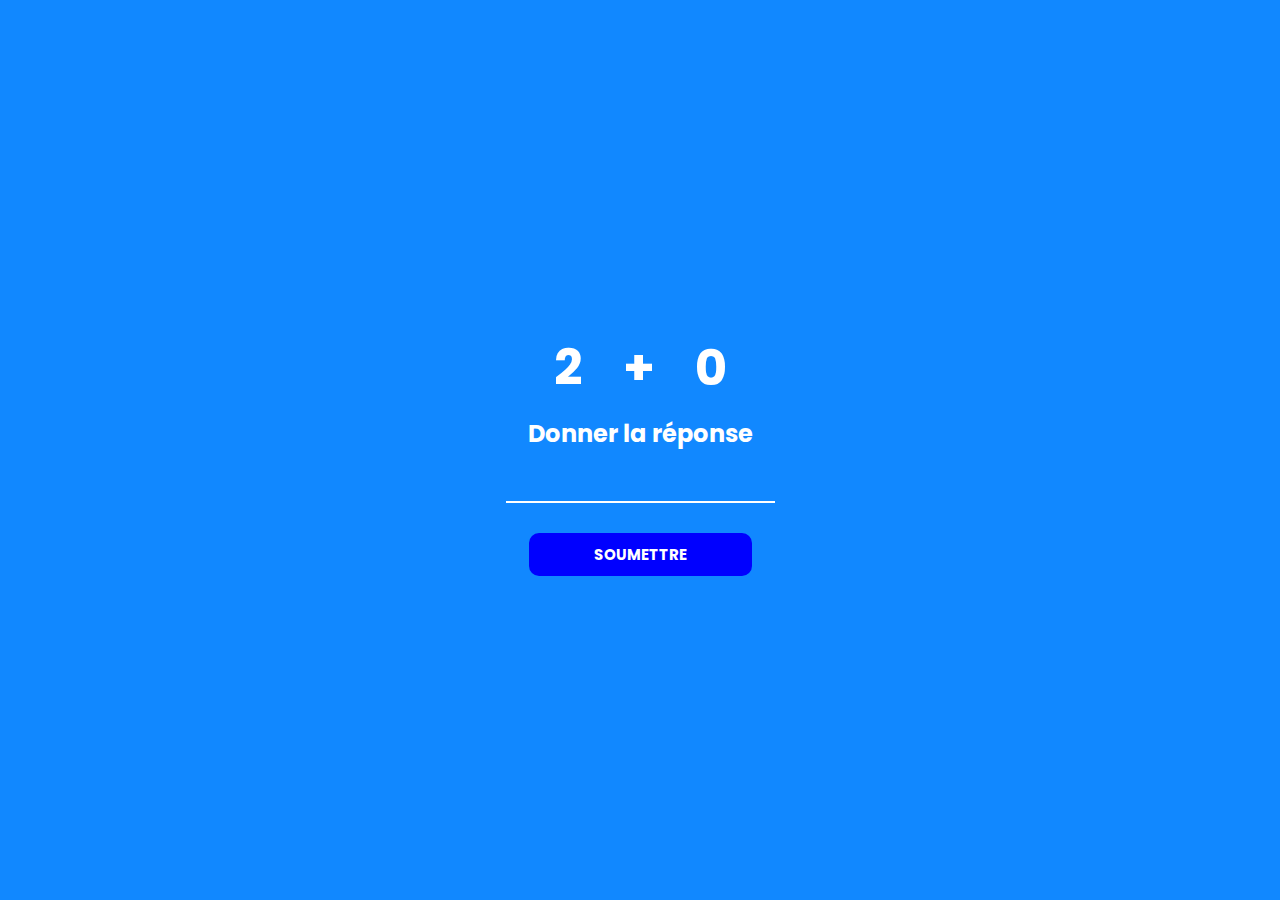
<file: preview/calculation game/index.html>
<!DOCTYPE html>
<html lang="en">
<head>
    <meta charset="UTF-8">
    <meta name="viewport" content="width=device-width, initial-scale=1.0">
    <title>calculation game - JeanDoe</title>
    <link rel="stylesheet" href="css/styles.css">
</head>
<body>
<p class="message"></p>
<section>
    <div class="calcul">
        <h1 class="nb1">5</h1>
        <h1 class="op">+</h1>
        <h1 class="nb2">6</h1>
    </div>
    <h2>Donner la réponse</h2>
    <input type="number" class="res">
    <input type="submit" value="soumettre" onclick="verifier()">
</section>
<p class="score"></p>
<a href="index.html" class="link">Recommencer</a>

<script src="js/main.js"></script>
</body>
</html>
</file>
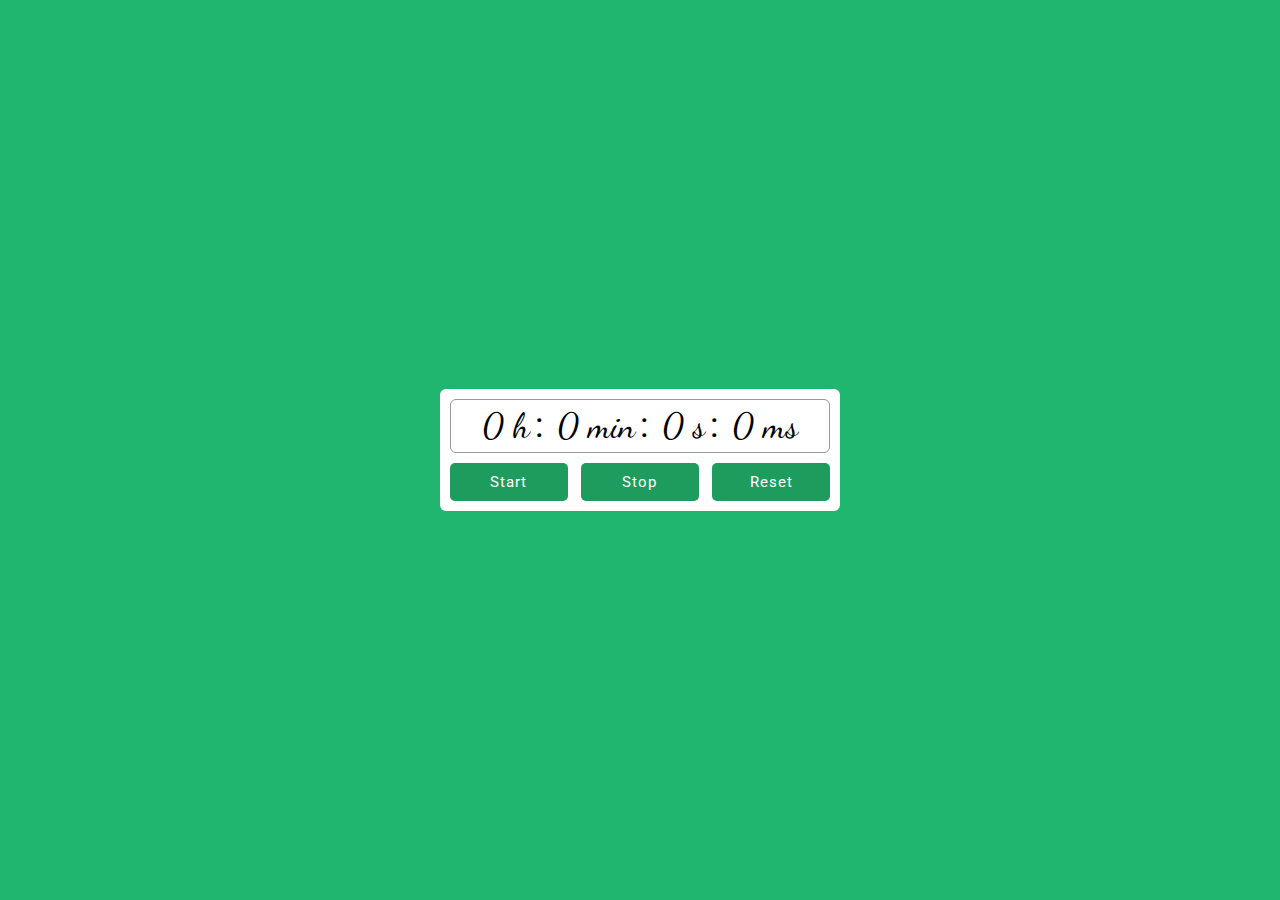
<file: preview/chronometer/index.html>
<!DOCTYPE html>
<html lang="en">
<head>
    <meta charset="UTF-8">
    <meta name="viewport" content="width=device-width, initial-scale=1.0">
    <title>chronometer - JeanDoe</title>
    <link rel="stylesheet" href="css/styles.css">
</head>
<body>
    <div class="chronometre">
        <div class="tim">
            <span>0 h</span>:
            <span>0 min</span>:
            <span>0 s</span>:
            <span>0 ms</span>
        </div>
        <div class="controls">
            <button id="start" onclick="start()">Start</button>
            <button id="stop" onclick="stop()">Stop</button>
            <button id="reset" onclick="reset()">Reset</button>
        </div>
    </div>
    <script src="js/main.js"></script>
</body>
</html>
</file>
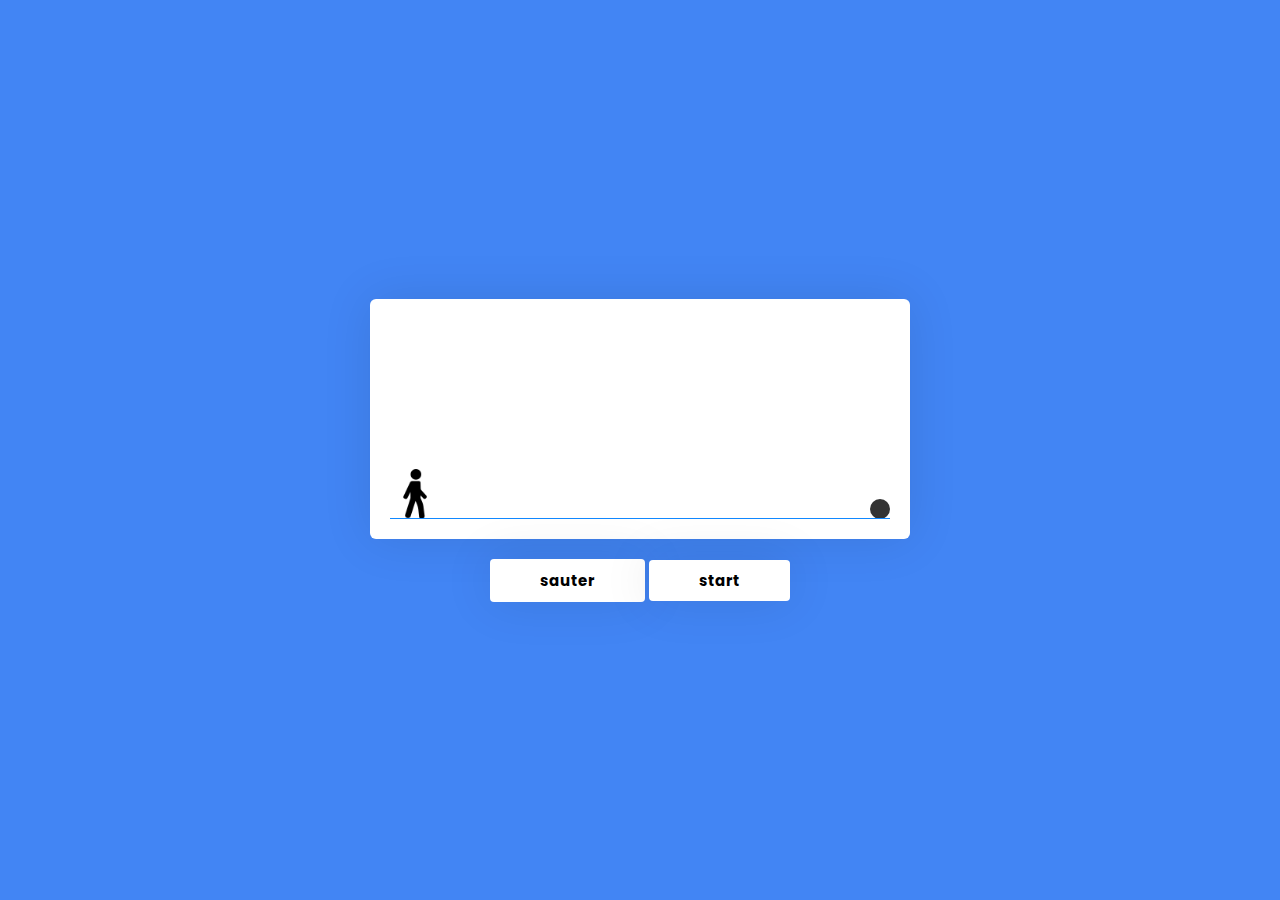
<file: preview/jumping game/index.html>
<!DOCTYPE html>
<html lang="en">
<head>
    <meta charset="UTF-8">
    <meta name="viewport" content="width=device-width, initial-scale=1.0">
    <title>Jumping Game - JeanDoe</title>
    <link rel="stylesheet" href="css/styles.css">
</head>
<body>
    <section>
        <div class="jeu">
            <div class="perso">
                <img src="img/img.png" alt="perso img">
            </div>
            <div class="obstacles"></div>
        </div>
    </section>
    <div class="control">
        <button onclick="sauter()">sauter</button>
        <a href="index.html">start</a>
    </div>
    <!-- custom js file link -->
    <script src="js/main.js"></script>
</body>
</html>
</file>
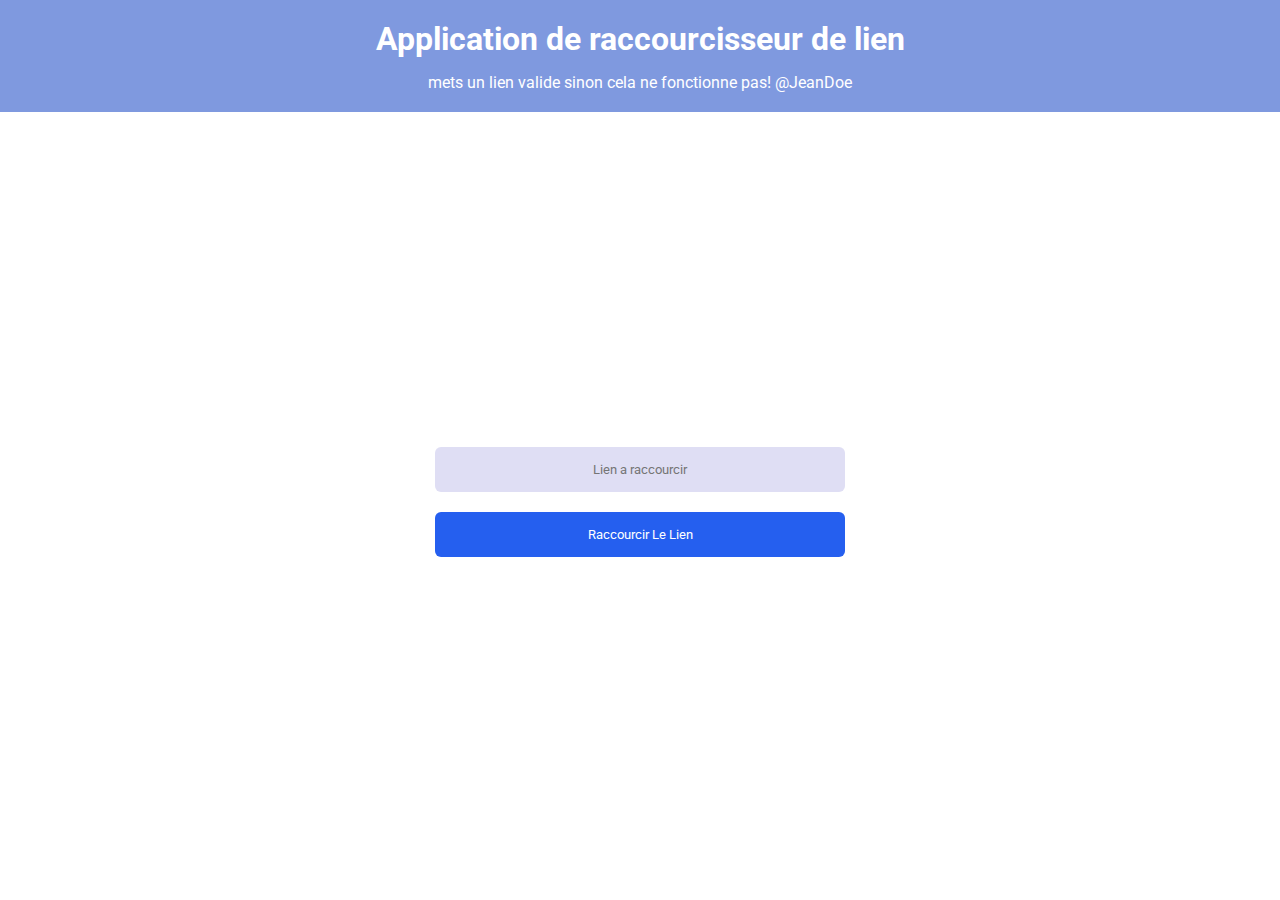
<file: preview/link shortener/index.html>
<!DOCTYPE html>
<html lang="en">
<head>
    <meta charset="UTF-8">
    <meta name="viewport" content="width=device-width, initial-scale=1.0">
    <title>link shortener in js- JeanDoe</title>
    <link rel="stylesheet" href="css/styles.css">
</head>
<body>
    <header>
        <h1>Application de raccourcisseur de lien</h1>
        <p>mets un lien valide sinon cela ne fonctionne pas! @JeanDoe</p>
    </header>
    <section>
        <main>
            <p class="error_message"></p>
            <input type="text" placeholder="Lien a raccourcir" class="long_link">
            <button onclick="shortLinkFunct()">Raccourcir Le Lien</button>
            <div class="result"></div>
        </main>
    </section>
<script src="js/main.js"></script>
</body>
</html>
</file>
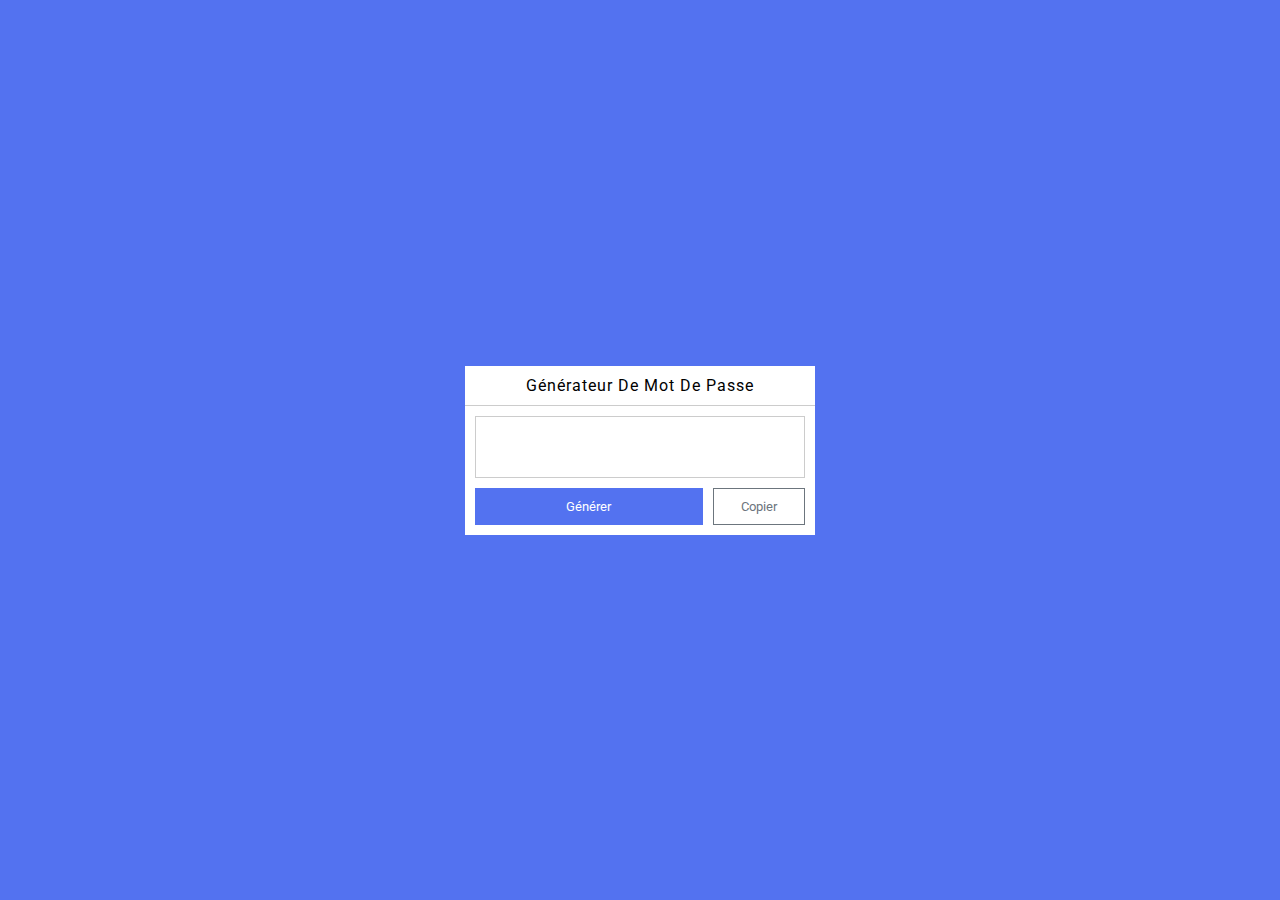
<file: preview/password generator/index.html>
<!DOCTYPE html>
<html lang="en">
<head>
    <meta charset="UTF-8">
    <meta name="viewport" content="width=device-width, initial-scale=1.0">
    <title>password generator - JeanDoe</title>
    <link rel="stylesheet" href="css/styles.css">
</head>
<body>

<section class="inputBox">
    <h2>Générateur de mot de passe</h2>
    <div class="passwordBox">
        <input type="text" id="password" readonly>
    </div>
    <div class="buttons">
        <button  onclick="getPassword()">Générer</button>
        <button id="copy" onclick="copyMdp()">Copier</button>
    </div>
</section>

<script src="js/main.js"></script>
</body>
</html>
</file>
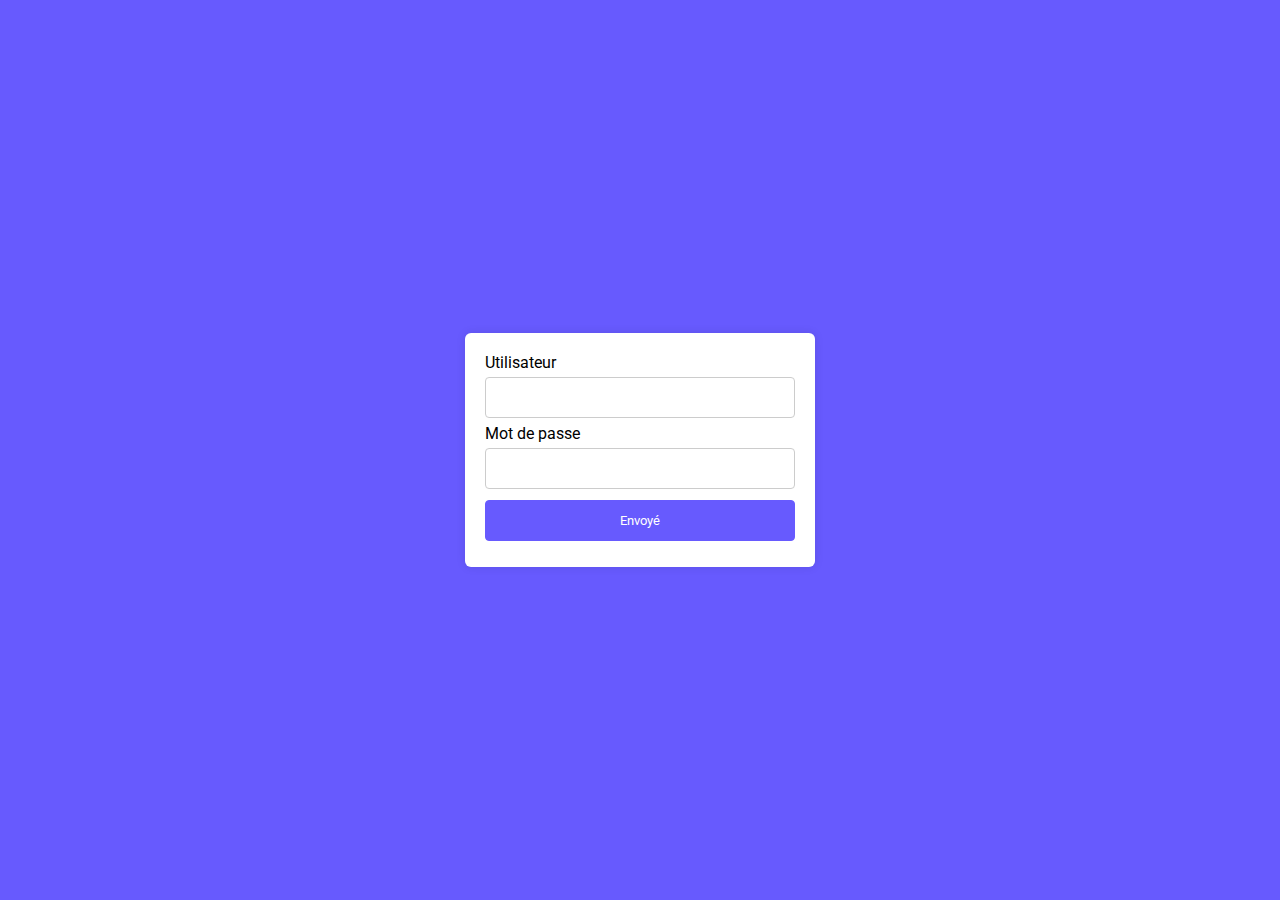
<file: preview/password validation check/index.html>
<!DOCTYPE html>
<html lang="en">
<head>
    <meta charset="UTF-8">
    <meta name="viewport" content="width=device-width, initial-scale=1.0">
    <title>password validation check - JeanDoe</title>
    <link rel="stylesheet" href="css/styles.css">
</head>
<body>
    <div class="container">
        <form action="">
            <label for="username">Utilisateur</label>
            <input type="text" id="username" required>
            <label for="psw">Mot de passe</label>
            <input type="password" id="psw" required>
            <input type="submit" value="Envoyé">
        </form>
    </div>
    <div id="message">
        <h3>Le mot de passe doit contenir les éléments suivants</h3>
        <p id="letter" class="invalid">une lettre minuscule</p>
        <p id="capital" class="invalid">une lettre majuscule</p>
        <p id="number" class="invalid">un chiffre</p>
        <p id="length" class="invalid">au moins 8 caractères</p>
    </div>
    <!-- custom js file link -->
    <script src="js/main.js"></script>
</body>
</html>
</file>
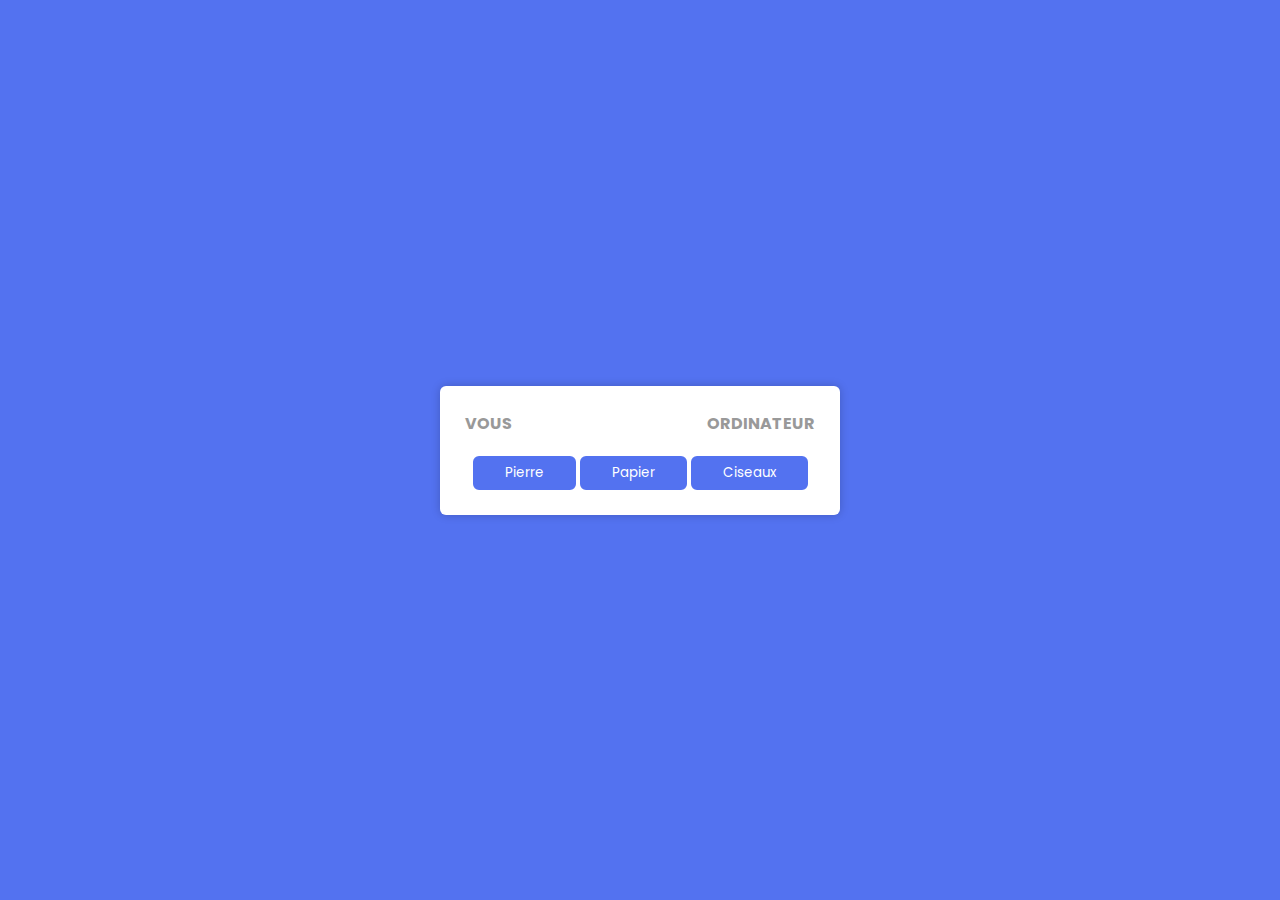
<file: preview/rock Paper Scissors/index.html>
<!DOCTYPE html>
<html lang="en">
<head>
    <meta charset="UTF-8">
    <meta name="viewport" content="width=device-width, initial-scale=1.0">
    <title>rock Paper Scissors - JeanDoe</title>
    <link rel="stylesheet" href="css/styles.css">
</head>
<body>
    <section>
        <div class="choix">
            <h4>Vous <span id="choix-utilisateur"></span></h4>
            <h4>Ordinateur <span id="choix-ordinateur"></span></h4>
        </div>
        <h4><span id="resultat"></span></h4>
        <div class="buttons_choix_jeu">
            <button id="pierre">Pierre</button>
            <button id="papier">Papier</button>
            <button id="ciseaux">Ciseaux</button>
        </div>
    </section>
    <!-- custom js file link -->
    <script src="js/main.js"></script>
</body>
</html>
</file>
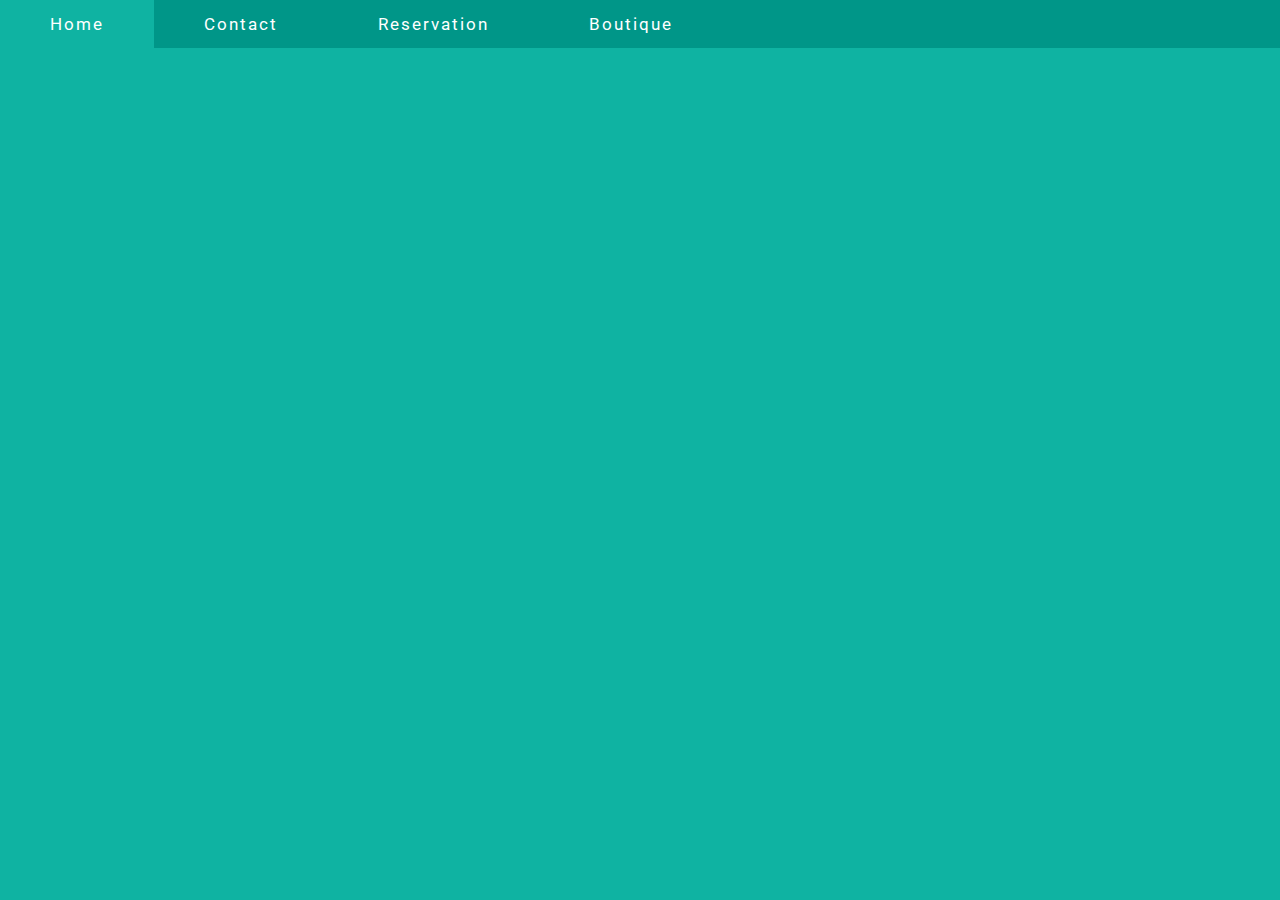
<file: preview/site items/index.html>
<!DOCTYPE html>
<html lang="en">
<head>
    <meta charset="UTF-8">
    <meta name="viewport" content="width=device-width, initial-scale=1.0">
    <title>site items- JeanDoe</title>
    <link rel="stylesheet" href="css/styles.css">
</head>
<body>
    <div class="tab">
        <button onclick="openOnglet(event, 'home')" class="tablinks">Home</button>
        <button onclick="openOnglet(event, 'contact')" class="tablinks">Contact</button>
        <button onclick="openOnglet(event, 'reservation')" class="tablinks">Reservation</button>
        <button onclick="openOnglet(event, 'shop')" class="tablinks">Boutique</button>
        <script src="js/main.js"></script>
    </div>
    <div class="tabcontent" id="home">
        <h3>Home</h3>
        <p>Bienvenue sur la page d'accueil</p>
        <div class="picture">
            <img src="img/img1.jpg" alt="home img">
        </div>
    </div>
    <div class="tabcontent" id="contact">
        <h3>contact</h3>
        <p>Bienvenue sur la page contact</p>
        <div class="picture">
            <img src="img/img2.jpg" alt="contact img">
        </div>
    </div>
    <div class="tabcontent" id="reservation">
        <h3>reservation</h3>
        <p>Bienvenue sur la page de réservation</p>
        <div class="picture">
            <img src="img/img3.jpg" alt="reservation img">
        </div>
    </div>
    <div class="tabcontent" id="shop">
        <h3>boutique</h3>
        <p>Bienvenue sur la page boutique</p>
        <div class="picture">
            <img src="img/img4.jpg" alt="shop img">
        </div>
    </div>
    <!-- custom main js file link -->
    <script src="js/main.js"></script>
</body>
</html>
</file>
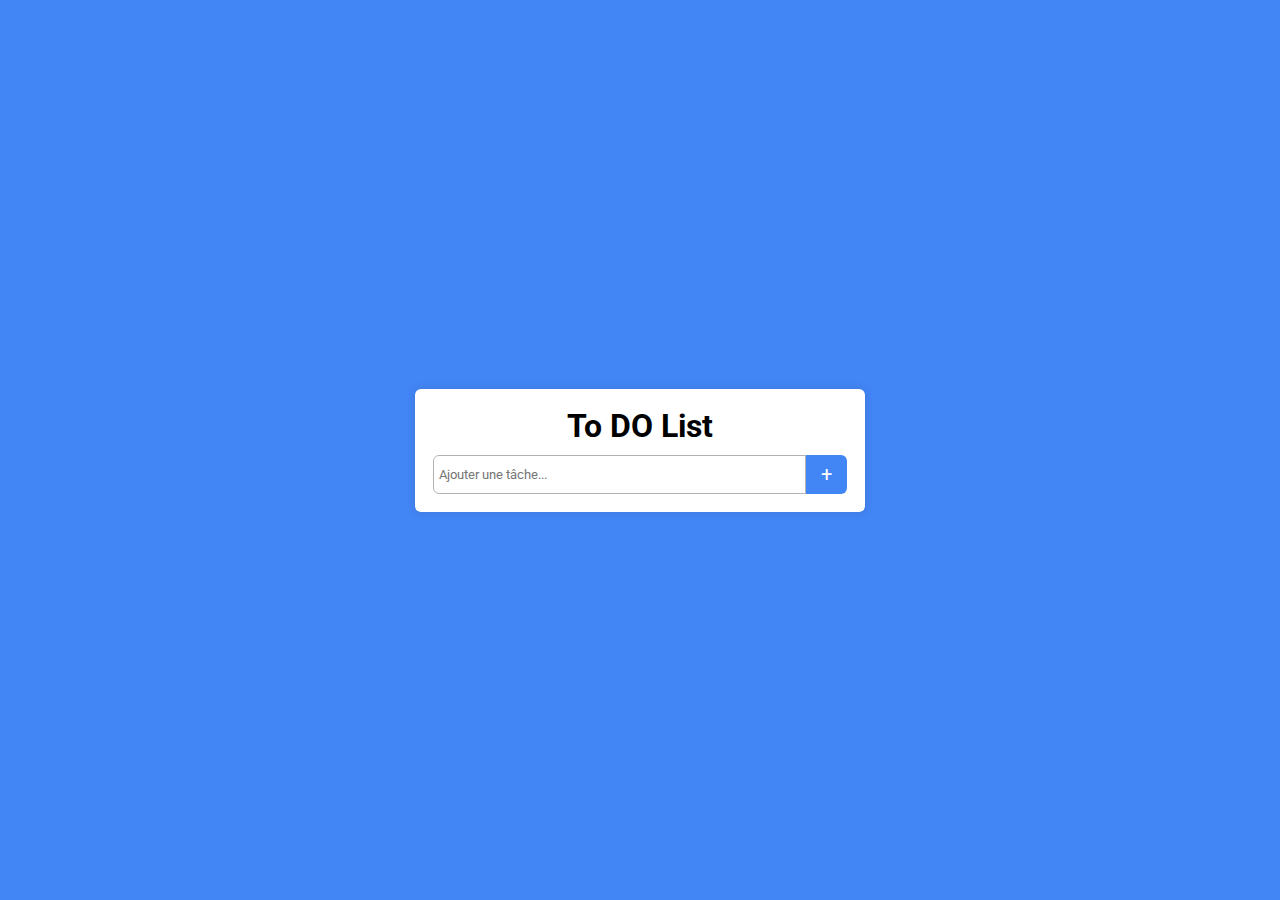
<file: preview/to do list/index.html>
<!DOCTYPE html>
<html lang="en">
<head>
    <meta charset="UTF-8">
    <meta name="viewport" content="width=device-width, initial-scale=1.0">
    <title>to do list - JeanDoe</title>
    <link rel="stylesheet" href="css/styles.css">
</head>
<body>
    <section>
        <h1>To DO List</h1>
        <div class="container">
            <div class="full_input">
                <input type="text" placeholder="Ajouter une tâche..." id="inputField">
                <button id="addToDo">+</button>
            </div>
            <div id="toDoContainer" onclick=""></div>
        </div>
    </section>
    <!-- custom js file link -->
    <script src="js/main.js"></script>
</body>
</html>
</file>
<file: preview/calculation game/css/styles.css>
/* custom css file made by JeanDoe */


/* import google fonts :
    1. Poppins
*/

@import url('https://fonts.googleapis.com/css2?family=Poppins:wght@100;200;300;400;500;600;700&display=swap');




/* Initialisation */

*{
    margin: 0;
    padding: 0;
    box-sizing: border-box;
    font-family: 'Poppins', sans-serif;
}

body{
    display: flex;
    align-items: center;
    justify-content: center;
    flex-direction: column;
    height: 100vh;
    width: 100%;
    background: #18f;
}

.message{
    color: #fff;
    padding: 5px 25px;
    margin-bottom: 25px;
    border-radius: 10px;
}

section{
    width: 600px;
    display: flex;
    justify-content: center;
    align-items: center;
    flex-direction: column;
}

section .calcul{
    display: flex;
    
}

section .calcul h1{
    color: #fff;
    font-size: 50px;
    margin: 0 20px;
}

section h2{
    color: #fff;
    margin: 10px 0;
}

section input{
    padding: 10px 0;
    border: 0;
    outline: none;
    color: #fff;
    font-weight: bold;
    border-bottom: 2px solid #fff;
    background: transparent;
    margin-bottom: 30px;
}

section input[type="submit"]{
    padding: 10px 65px;
    border-radius: 10px;
    border: none;
    background: blue;
    outline: none;
    cursor: pointer;
    text-transform: uppercase;
    font-size: 15px;
    transition: .5s;
}

section input[type="submit"]:hover{
    letter-spacing: 2px;
}

.score{
    font-size: 25px;
    color: #fff;
    text-align: center;
}

a{
    color: #fff;
    text-decoration: 0;
    border: 1px solid #fff;
    padding: 10px 25px;
    border-radius: 5px;
    margin: 25px 0;
    display: none;
}

span{
    font-size: 50px;
}
</file>
<file: preview/chronometer/css/styles.css>
/* custom css file made by JeanDoe */


/* import google fonts :
    1. Roboto
    2. Dancing Script
*/

@import url('https://fonts.googleapis.com/css2?family=Dancing+Script:wght@400;600&family=Roboto:wght@100;300;400&display=swap');


/* Initialisation */

*{
    margin: 0;
    padding: 0;
    box-sizing: border-box;
    font-family: 'Roboto', sans-serif;
}

body{
    display: flex;
    align-items: center;
    justify-content: center;
    height: 100vh;
    background: #21b66f;
}

.chronometre{
    background: #fff;
    padding: 10px;
    border-radius: 6px;
    width: 400px;
    text-align: center;
}

.tim{
    margin: auto;
    width: 100%;
    border: 1px solid #999;
    border-radius: 6px;
    padding: 5px 0;
    text-align: center;
    font-size: 35px;
    font-weight: 400;
    margin-bottom: 10px;
}

.tim span{
    font-family: 'Dancing script', cursive;
    padding: 5px;
}

.controls{
    display: flex;
    width: 100%;
    justify-content: space-between;
}

button{
    background: #1d9c5e;
    color: #fff;
    font-size: 15px;
    padding: 10px 20px;
    border-radius: 5px;
    width: 31%;
    border: 0;
    letter-spacing: 1px;
    transition: .5s;
    cursor: pointer;
}

button:hover{
    transform: scale(.9);
}
</file>
<file: preview/jumping game/css/styles.css>
/* custom css file made by JeanDoe */


/* import google fonts :
    1. Poppins
*/

@import url('https://fonts.googleapis.com/css2?family=Poppins:wght@100;200;300;400;500;600;700&display=swap');


/* Initialisation */

*{
    margin: 0;
    padding: 0;
    box-sizing: border-box;
    font-family: 'Poppins', sans-serif;
}

body{
    display: flex;
    align-items: center;
    justify-content: center;
    flex-direction: column;
    height: 100vh;
    background: #4285f4;
}

section{
    background: #fff;
    padding: 20px;
    border-radius: 6px;
    box-shadow:  0 0 50px rgba(0, 0, 0, .1);
}

.jeu{
    width: 500px;
    height: 200px;
    border: 1px solid #000;
    border: none;
    overflow: hidden;
    border-bottom: 1px solid #18f;
}

.perso{
    height: 20px;
    height: 50px;
    position: relative;
    top: 150px;
}

.animation{
    animation:  perso-saut 500ms infinite;
}

/* perso animation */

@keyframes perso-saut {
    0%{
        top: 130px;
    }
    25%{
        top: 80px;
    }
    50%{
        top: 80px;
    }
    100%{
        top: 130px;
    }
}

.perso img{
    height: 100%;
    height: 100%;
    object-fit: cover;
}

.obstacles{
    width: 20px;
    height: 20px;
    background: #333;
    position: relative;
    top: 130px;
    left: 480px;
    border-radius: 50%;
    animation:  anime-obstacles 2.5s infinite;
}

/* obstacle animation */

@keyframes anime-obstacles {
    0%{
        left: 480px;
    }
    100%{
        left: -40px;
    }
}
.control{
    margin-top: 20px;
    text-align: center;
}

a, button{
    padding: 10px 50px;
    border-radius: 4px;
    border: none;
    box-shadow: 0 0 50px rgba(0, 0, 0, .1);
    font-weight: bold;
    background: #fff;
    font-size: 15px;
    cursor: pointer;
    text-decoration: none;
    color: #000;
}
</file>
<file: preview/link shortener/css/styles.css>
/* custom css file made by JeanDoe */


/* import google fonts :
    1. Roboto
*/

@import url('https://fonts.googleapis.com/css2?family=Roboto:wght@100;300;400&display=swap');


/* Initialisation */

*{
    margin: 0;
    padding: 0;
    box-sizing: border-box;
    font-family: 'Roboto', sans-serif;
}

body{
    /* display: flex;
    align-items: center;
    justify-content: center;
    flex-direction: column;
    height: 100vh;
    background: #21b66f; */
}

header{
    display: flex;
    flex-direction: column;
    text-align: center;
    padding: 20px 0;
    background: #7f99df;
    color: #fff;
}

h1{
    margin-bottom: 15px;
}

section{
    height: calc(100vh - 150px);
    display: flex;
    justify-content: center;
    align-items: center;
    flex-direction: column;
}

main{
    display: flex;
    flex-direction: column;
    width: 32%;
    text-align: center;
}

.error_message{
    color: rgb(226, 30, 30);
    padding: 15px;
}

input, button{
    margin: 10px 0;
    padding: 15px;
    text-align: center;
    border-radius: 6px;
    border: 0;
    outline: none;
    width: 100%;
}

input{
    background: #dfdef4;
}

button{
    background: #255fef;
    color: #fff;
    text-transform: capitalize;
    cursor: pointer;
}

.result{
    margin-top: 10px;
    color: #255fe5;
    padding: 15px;
    border-radius: 6px;
    font-size: 13px;
    border: 1px solid #255fe5;
    display: none;
}
</file>
<file: preview/password generator/css/styles.css>
/* custom css file made by JeanDoe */


/* import google fonts :
    1. Poppins
*/

@import url('https://fonts.googleapis.com/css2?family=Roboto:wght@100;200;300;400;500&display=swap');


/* Initialisation */

*{
    margin: 0;
    padding: 0;
    box-sizing: border-box;
    font-family: 'Roboto', sans-serif;
}

::selection{
    background: #fff;
}

body{
    display: flex;
    align-items: center;
    justify-content: center;
    flex-direction: column;
    min-height: 100vh;
    width: 100%;
    background: #5372f0;
}

.inputBox{
    display: flex;
    flex-direction: column;
    background: #fff;
    width: 350px;
}
h2{
    text-transform: capitalize;
    font-size: 16px;
    font-weight: 400;
    text-align: center;
    padding: 10px 0;
    border-bottom: 1px solid #ccc;
    letter-spacing: 1px;
    margin-bottom: 10px;
}

.passwordBox{
    padding: 0 10px;
}

input{
    width: 100%;
    letter-spacing: 3px;
    padding: 20px;
    font-size: 17px;
    text-align: center;
    font-weight: 400;
    outline: none;
    border: 1px solid #ccc;
}

.buttons{
    padding: 10px;
    width: 100%;
    display: flex;
    justify-content: space-between;
}

button{
    text-transform: capitalize;
    padding: 10px;
    border: none;
    outline: none;
    cursor: pointer;
}

button:first-child{
    color: #fff;
    background: #5372f0;
    width: 69%;
}

button:last-child{
    color: #6c757d;
    background: transparent;
    width: 28%;
    border: 1px solid #6c757d;
}
</file>
<file: preview/password validation check/css/styles.css>
/* custom css file made by JeanDoe */


/* import google fonts :
    1. Roboto
*/

@import url('https://fonts.googleapis.com/css2?family=Roboto:wght@100;300;400;500;700&display=swap');

/* Initialisation */

*{
    margin: 0;
    padding: 0;
    box-sizing: border-box;
    font-family: 'Roboto', sans-serif;
}

body{
    display: flex;
    align-items: center;
    justify-content: center;
    flex-direction: column;
    min-height: 100vh;
    background: #675afe;
}

/* style te contain for enrty */

.container{
    background: #fff;
    width: 350px;
    padding: 20px;
    border-radius: 6px;
    box-shadow: 0 0 10px rgba(0, 0, 0, .1);
}

form{
    display: flex;
    flex-direction: column;
}

input{
    padding: 12px;
    border: 1px solid #ccc;
    outline: 0;
    border-radius: 4px;
    margin-bottom: 6px;
    margin-top: 5px;
}

/* Personalise submit button */

input[type="submit"]{
    background: #675afe;
    color: #fff;
    border: 1px solid #675afe;
}

/* personalise box message */

#message{
    display: none;
    flex-direction: column;
    background: #fff;
    width: 350px;
    border-radius: 6px;
    color: #000;
    position: relative;
    padding: 20px;
    margin-top: 10px;
    letter-spacing: .5px;
    animation: anime .5s ease-out;
}

/* animation message */

@keyframes anime {
    from{
        transform: translateY(100px);
    }
}

h3{
    font-size: 16px;
    font-weight: 400;
}

#message p{
    margin-left: 7px;
    padding: 7px 0;
    font-size: 15px;
}

/* when constrain is wrong */

.invalid{
    color: red;
}

.invalid:before{
    position: relative;
    left: -7px;
    content: '⤬';
}


/* when constrain is true */

.valid{
    color: green;
}

.valid:before{
    position: relative;
    left: -7px;
    content: '✓';
}
</file>
<file: preview/rock Paper Scissors/css/styles.css>
/* custom css file made by JeanDoe */


/* import google fonts :
    1. Poppins
*/

@import url('https://fonts.googleapis.com/css2?family=Poppins:wght@100;200;300;400;500;600;700&display=swap');


/* Initialisation */

*{
    margin: 0;
    padding: 0;
    box-sizing: border-box;
    font-family: 'Poppins', sans-serif;
}

body{
    display: flex;
    align-items: center;
    justify-content: center;
    flex-direction: column;
    height: 100vh;
    background: #5372f0;
}

section{
    display: flex;
    align-items: center;
    flex-direction: column;
    width: 400px;
    background: #fff;
    padding: 25px;
    box-shadow: 0 0 10px rgba(0,0,0,.2);
    border-radius: 6px;
}

.choix{
    display: flex;
    width: 100%;
    justify-content: space-between;
}

.choix h4{
    display: flex;
    flex-direction: column;
    align-items: center;
    text-transform: uppercase;
    color: #999;
}


img{
    width: 60px;
    height: 60px;
    margin: 20px;
}

button{
    padding: 5px 30px;
    margin-top: 20px;
    background: #5372f0;
    border: 2px solid #5372f0;
    color: #fff;
    cursor: pointer;
    border-radius: 6px;
    transition: .5s;
    text-transform: capitalize;
}

button:focus{
    background: #fff;
    color: #5372f0;
}
</file>
<file: preview/site items/css/styles.css>
/* custom css file made by JeanDoe */


/* import google fonts :
    1. Roboto
*/

@import url('https://fonts.googleapis.com/css2?family=Roboto:wght@100;300;400&display=swap');


/* Initialisation */

*{
    margin: 0;
    padding: 0;
    box-sizing: border-box;
    font-family: 'Roboto', sans-serif;
}

body{
    background: #0fb3a2;
}

.picture{
    margin: 20px 0;
    width: 450px;
    height: 450px;
}

.picture img{
    width: 100%;
    height: 100%;
    object-fit: cover;
}

/* css tabs */

.tab{
    overflow: hidden;
    background-color: #009688;
}

/* Buttons style tab */

.tab button{
    background-color: inherit;
    letter-spacing: 2px;
    float: left;
    border: none;
    outline: 0;
    color: #fff;
    cursor: pointer;
    padding: 14px 50px;
    transition: .5s;
    font-size: 17px;
}

.tab button:hover{
    background-color: #0fb3a2;
}

.tab button.active{
    background-color: #316d67;
}

.tabcontent{
    color: #fff;
    display: none;
    flex-direction: column;
    padding: 6px 50px;
    animation:  anime 0.5s ease-out;
}

/* animation */

@-webkit-keyframes anime {
    from{
        opacity: 0;
    }
    to{
        opacity: 1;
    }
}

h3{
    font-size: 50px;
    text-transform: uppercase;
    letter-spacing: 2px;
}
</file>
<file: preview/to do list/css/styles.css>
/* custom css file made by JeanDoe */


/* import google fonts :
    1. Roboto
    2. Dancing Script
*/

@import url('https://fonts.googleapis.com/css2?family=Dancing+Script:wght@400;600&family=Roboto:wght@100;300;400&display=swap');


/* Initialisation */

*{
    margin: 0;
    padding: 0;
    box-sizing: border-box;
    font-family: 'Roboto', sans-serif;
}

body{
    display: flex;
    align-items: center;
    justify-content: center;
    height: 100vh;
    background: #4285f4;
}

section{
    background: #fff;
    padding: 18px;
    width: 450px;
    border-radius: 6px;
    box-shadow:  0 0 010px rgba(0, 0, 0, .1);
    overflow: hidden;
}

h1{
    text-align: center;
    margin-bottom: 10px;
}

.full_input{
    display: flex;
    align-items: center;
    justify-content: center;
}

input{
    width: 90%;
    padding: 10px 5px;
    height: 39px;
    border: 1px solid #b3b2b2;
    outline: 0;
    border-radius: 6px 0 0 6px;
}

button{
    width: 10%;
    font-size: 20px;
    height: 39px;
    border: none;
    color: #fff;
    border-radius:  0 6px 6px 0;
    background: #4285f4;
}

.paragraph_style{
    margin: 10px 0;
    padding: 10px 0;
    padding-left: 5px;
    border-radius: 6px;
    color: #fff;
    background: #699df0;
    word-break: break-all;
    cursor: pointer;
    animation: anime .5s linear;
}

.paragraph_style:hover{
    margin-bottom: 0;
}

@keyframes anime {
    from{
        transform: translateY(50px);
    }
}

.paragraph_click{
    background: rgb(247, 118, 118);
    text-decoration: line-through;
}
</file>
